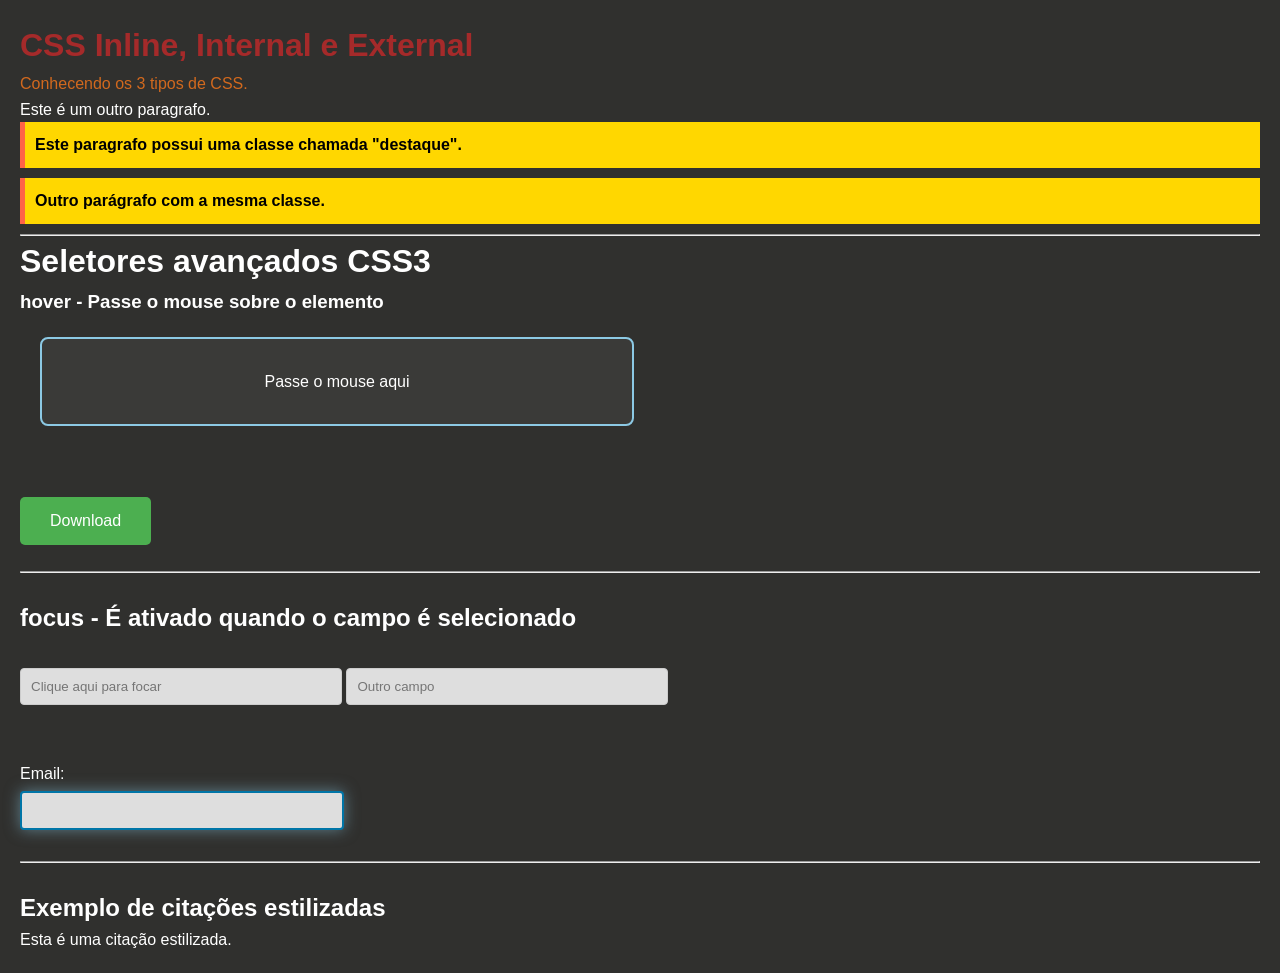
<file: aula-03-seletores-avançados-css3/index.html>
<!DOCTYPE html>
<html lang="pt-br">
<head>
    <meta charset="UTF-8">
    <meta name="viewport" content="width=device-width, initial-scale=1.0">
    <title>CSS Inline, Internal e External</title>
    <!-- Importando CSS Externo -->
     <link rel="stylesheet" href="styles.css">

    <!-- CSS Internal -->
     <style>
        header p {
            color: chocolate;
        }
     </style>
</head>
<body>
    <header>
        <!-- CSS Inline -->
        <h1 style="color: brown;">CSS Inline, Internal e External</h1>
        <p>Conhecendo os 3 tipos de CSS.</p>
    </header>    

    <p>Este é um outro paragrafo.</p>

    <p class="destaque">Este paragrafo possui uma classe chamada "destaque".</p>

    <p class="destaque">Outro parágrafo com a mesma classe.</p>

    <hr>

    <h1>Seletores avançados CSS3</h1>

    <h3>hover - Passe o mouse sobre o elemento</h3>

    <div class="box">
        Passe o mouse aqui
    </div>

    <br><br>

    <button class="btn-download">Download</button>

    <br><br><hr><br>

    <h2>focus - É ativado quando o campo é selecionado

    </h2>
    <br>
    <form action="">
        <input type="text" placeholder="Clique aqui para focar">
        <input type="text" placeholder="Outro campo">
    </form>

    <br><br>

    <label>Email:</label><br>
    <input type="email">

    <br><br><hr><br>

    <h2>Exemplo de citações estilizadas</h2>
    <blockquote class="citação">
        Esta é uma citação estilizada.
    </blockquote>
</body>
</html>
</file>
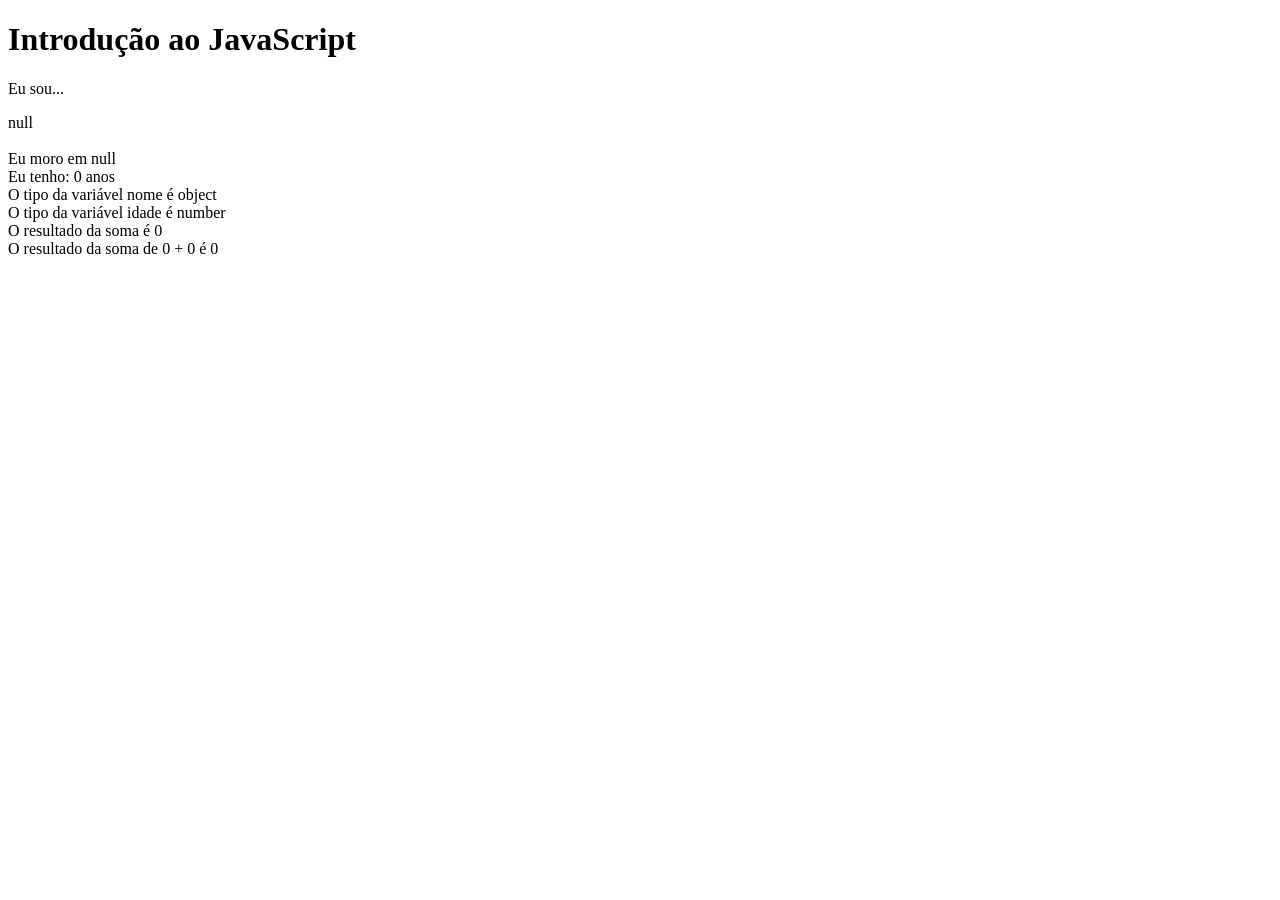
<file: AULA7 - introdução ao JS/index.html>
<!doctype html>
<html lang="pt-br">
  <head>
    <meta charset="UTF-8" />
    <meta name="viewport" content="width=device-width, initial-scale=1.0" />
    <title>Introducao ao javaScript</title>
  </head>
  <body>
    <h1>Introdução ao JavaScript</h1>
    <p>Eu sou...</p>
  </body>
  <!--JAVA SCRIPT INTERNO-->
  <script>
    /*
     */
    /*var nome = "Isaque";
    document.write(nome);
    document.write("<br>");*/
    var nome = window.prompt("Digite seu nome: ");
    document.write(nome);

    // LET
    document.write("<br>");
    let cidade = window.prompt("Digite a sua cidade: ");
    //document.write("Eu moro em: " + cidade);
    document.write("<br>");
    document.write("Eu moro em " + cidade + "<br>");

    //CONST
    const idade = Number(window.prompt("Digite a sua idade: "));
    document.write("Eu tenho: " + idade + " anos");
    document.write("<br>");

    // Verificando o tipo das variáveis
    document.write("O tipo da variável nome é " + typeof nome);
    document.write("<br> O tipo da variável idade é " + typeof idade);

    // EXIBINDO UMA MENSAGEM DE ALERTA
    window.alert(`Bem-vindo ${nome}!`);

    //SOLICITANDO DOIS NUMEROS AO USUARIO
    document.write("<br>");
    const n1 = Number(window.prompt("Digite um número: "));
    const n2 = Number(window.prompt("Digite outro número: "));
    const soma = n1 + n2;
    document.write("O resultado da soma é " + soma);
    document.write("<br>");
    document.write(`O resultado da soma de ${n1} + ${n2} é ${soma}`);

    //FORMATANDO STRINGS
    document.write(
      `<br> Seu nome em letras maiúsculas é ${nome.toUpperCase()}`,
    );
    document.write(
      `<br>eu nome em letras minúsculas é ${nome.toLocaleLowerCase()}`,
    );

    // FORMATAÇÃO DE NÚMEROS
    document.write("<br>")
    const salario = 2500;
    document.write(`<br> Salário com casas decimais: ${salario.toFixed(2)}`);
    document.write(
      `<br>Salário com casa decimal e vírgula: ${salario.toFixed(2).replace(".", ",")}`,
    );

    // FORMATAÇÃO DE MOEDA
    //REAL
document.write(`<br> Salário em real: ${salario.toLocaleString('pt-br', {style: 'currency', currency: 'BRL'})}`)

    //DOLAR
    document.write(`<br> Salário em dólar: ${salario.toLocaleString('pt-br', {style: 'currency', currency: 'USD'})}`)

  </script>
</html>
</file>
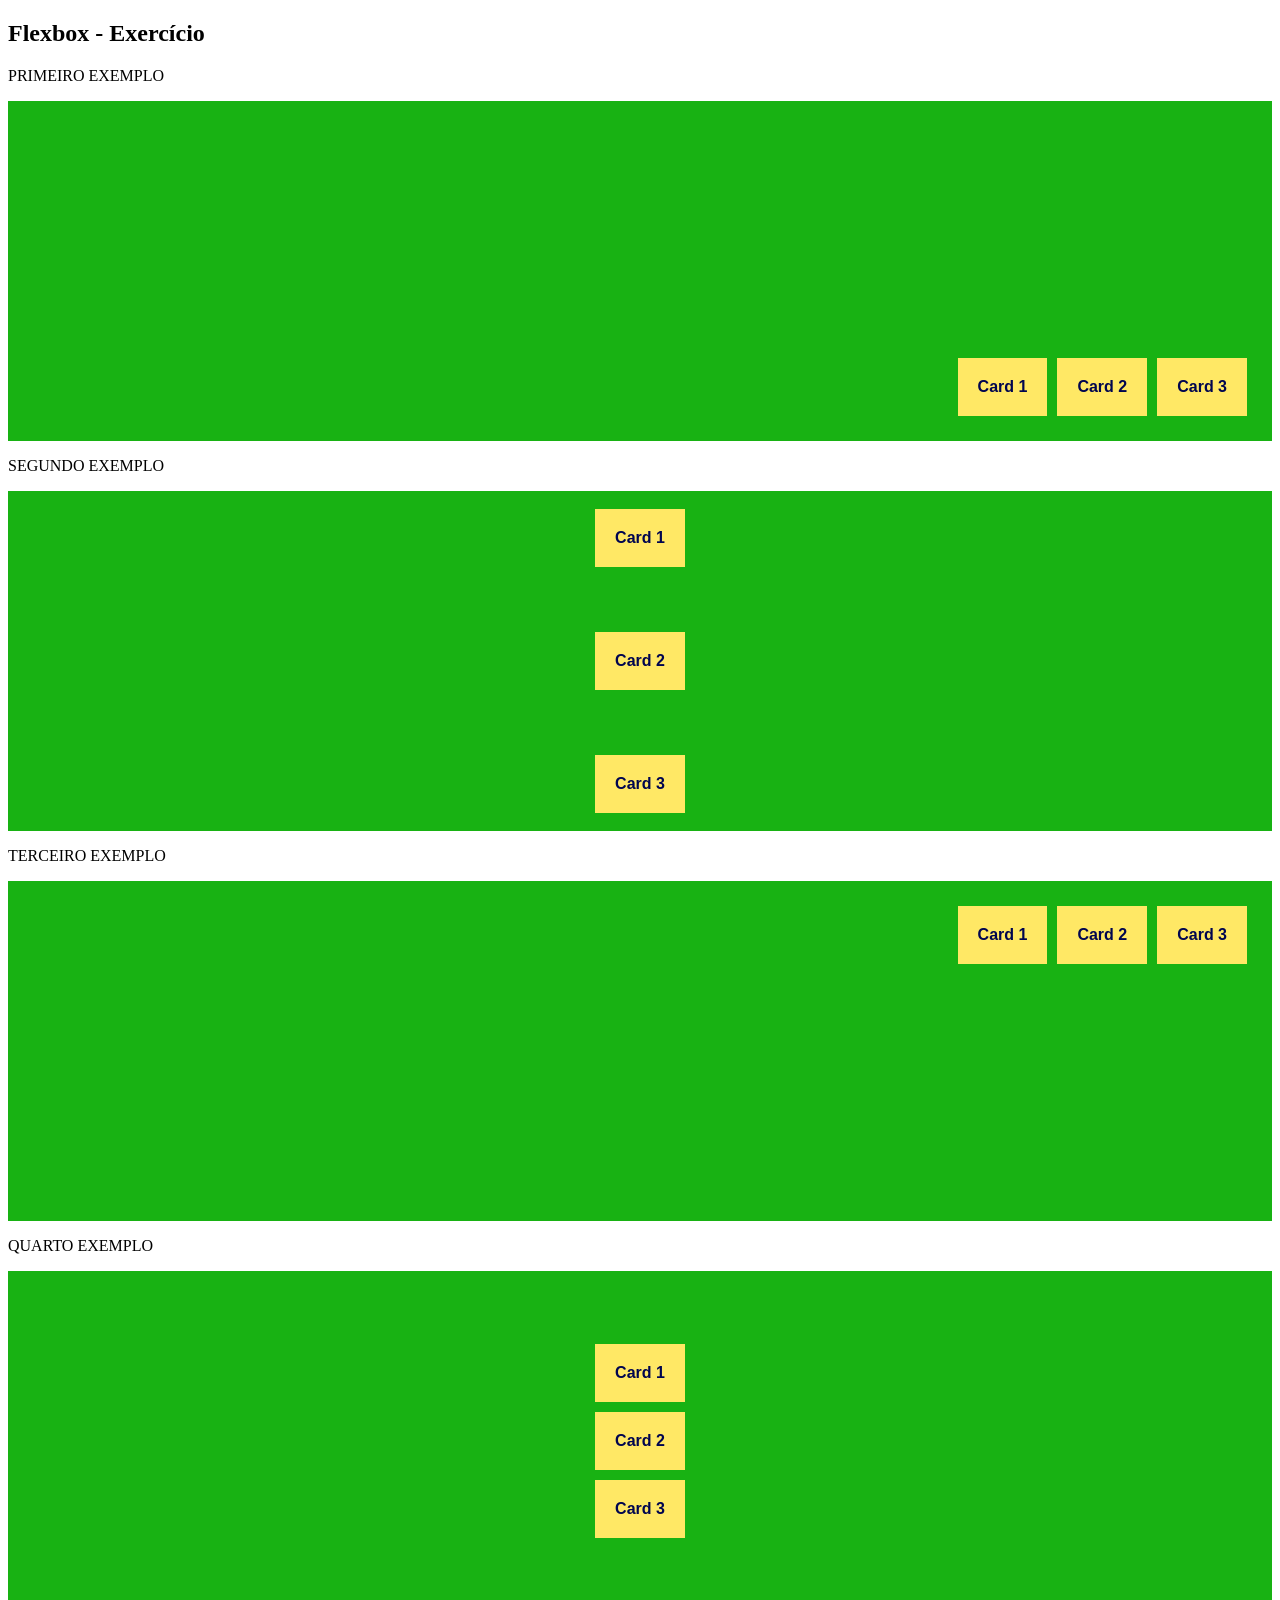
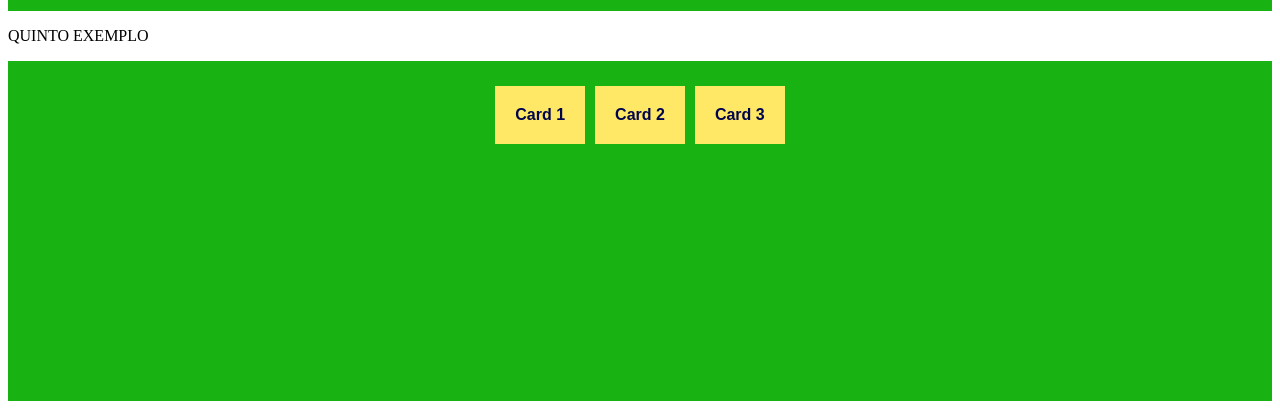
<file: Exercício-FlexBox/index.html>
<!DOCTYPE html>
<html lang="pt-br">
<head>
    <link rel="stylesheet" href="style.css">
    <meta charset="UTF-8">
    <meta name="viewport" content="width=device-width, initial-scale=1.0">
    <title>Document</title>
</head>
<body>
    <h2>Flexbox - Exercício</h2>
        
    <p>PRIMEIRO EXEMPLO</p>
        <div class="container row-end">
            <div class="card">Card 1</div>
            <div class="card">Card 2</div>
            <div class="card">Card 3</div>
        </div>

        <p>SEGUNDO EXEMPLO</p>
        <div class="container column">
            <div class="card">Card 1</div>
            <div class="card">Card 2</div>
            <div class="card">Card 3</div>
        </div>

        <p>TERCEIRO EXEMPLO</p>
        <div class="container row-start">
            <div class="card">Card 1</div>
            <div class="card">Card 2</div>
            <div class="card">Card 3</div>
        </div>

        <p>QUARTO EXEMPLO</p>
        <div class="container row-center">
            <div class="card">Card 1</div>
            <div class="card">Card 2</div>
            <div class="card">Card 3</div>
        </div>

        <p>QUINTO EXEMPLO</p>
        <div class="container row-ultimo">
            <div class="card">Card 1</div>
            <div class="card">Card 2</div>
            <div class="card">Card 3</div>
        </div>
</body>
</html>
</file>
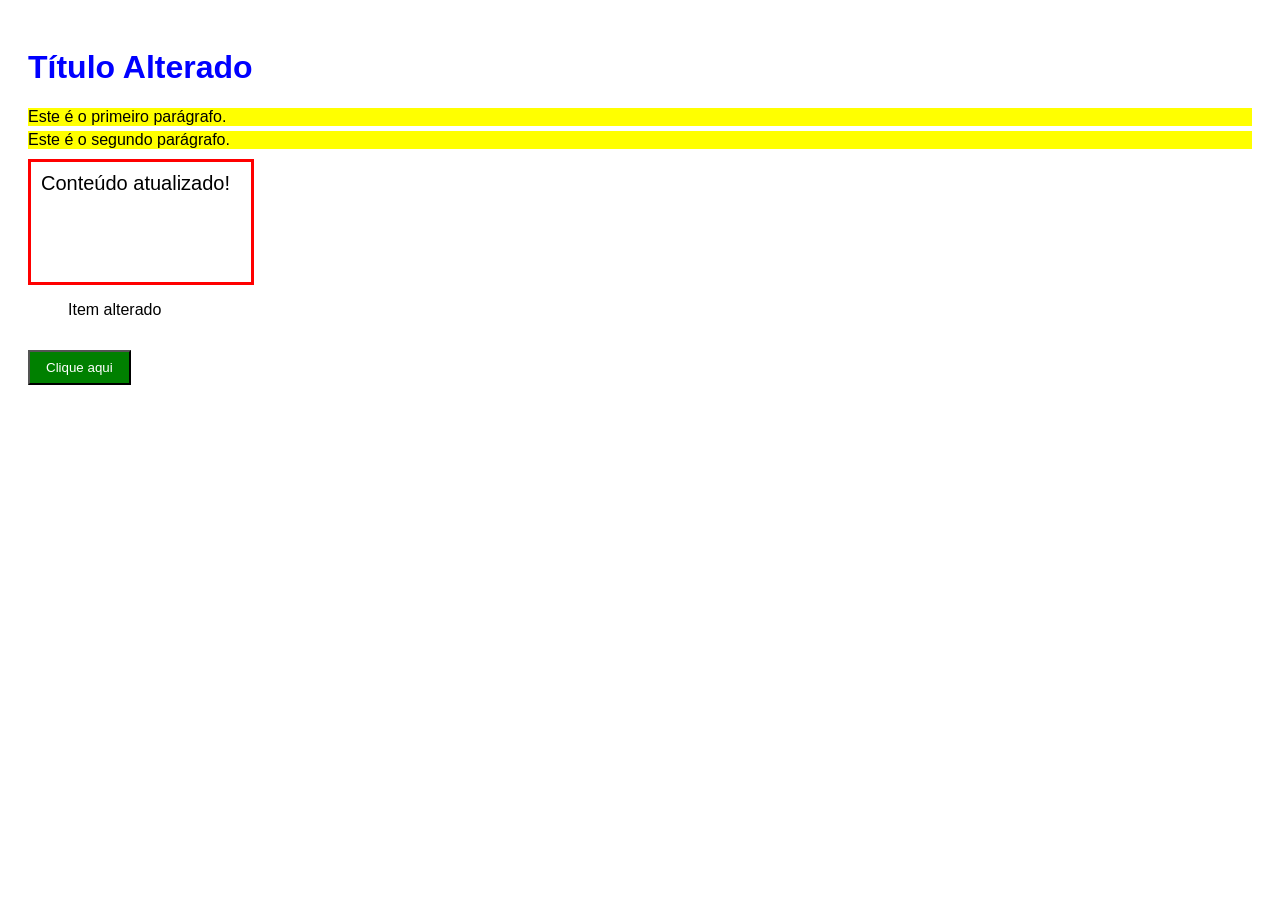
<file: Aula 8 - Manipulação DOM/exercício2/index.html>
<!DOCTYPE html>
<html lang="pt-br">
<head>
  <meta charset="UTF-8">
  <title>Exercício DOM - Seleção e Manipulação</title>
  <link rel="stylesheet" href="style.css">
</head>
<body>

  <h1 id="titulo">Título Original</h1>

  <p class="paragrafo">Este é o primeiro parágrafo.</p>
  <p class="paragrafo">Este é o segundo parágrafo.</p>

  <div id="caixa">Caixa de conteúdo</div>

  <ul id="lista">
    <li>Item 1</li>
    <li>Item 2</li>
    <li>Item 3</li>
  </ul>

  <button id="botao">Meu Botão</button>

  <script src="script.js"></script>
</body>
</html>
</file>
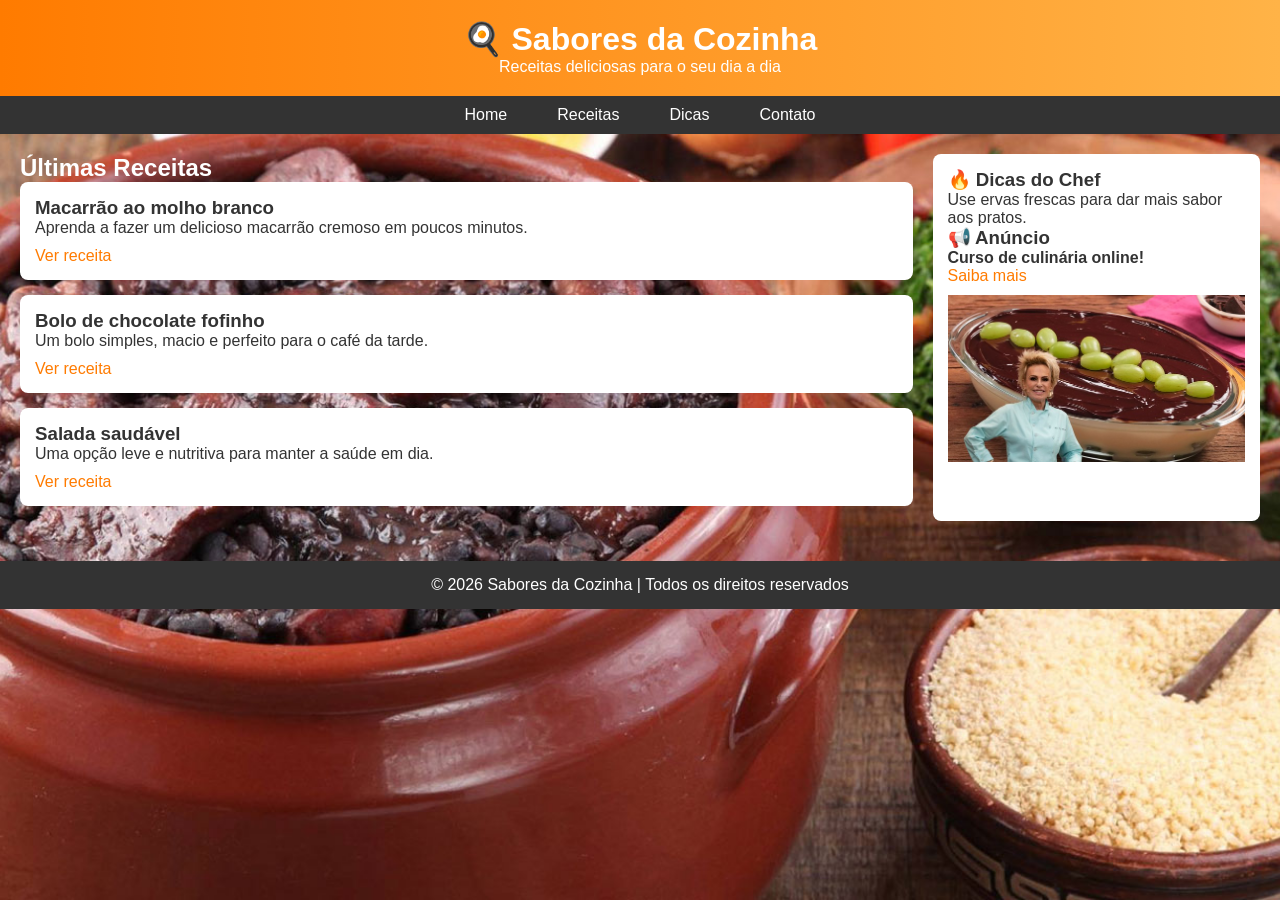
<file: atividade2.html>
<!DOCTYPE html>
<html lang="pt-br">
<head>
    <meta charset="UTF-8">
    <meta name="viewport" content="width=device-width, initial-scale=1.0">
    <title>Sabores da Cozinha</title>
    <link rel="stylesheet" href="atividade2.css">
</head>
<body>

    <header>
        <h1>🍳 Sabores da Cozinha</h1>
        <p>Receitas deliciosas para o seu dia a dia</p>
    </header>

    <nav>
        <ul>
            <li><a href="#">Home</a></li>
            <li><a href="#">Receitas</a></li>
            <li><a href="#">Dicas</a></li>
            <li><a href="#">Contato</a></li>
        </ul>
    </nav>

    <main>
        <section>
            <h2>Últimas Receitas</h2>

            <article>
                <h3>Macarrão ao molho branco</h3>
                <p>Aprenda a fazer um delicioso macarrão cremoso em poucos minutos.</p>
                <a href="#">Ver receita</a>
            </article>

            <article>
                <h3>Bolo de chocolate fofinho</h3>
                <p>Um bolo simples, macio e perfeito para o café da tarde.</p>
                <a href="#">Ver receita</a>
            </article>

            <article>
                <h3>Salada saudável</h3>
                <p>Uma opção leve e nutritiva para manter a saúde em dia.</p>
                <a href="#">Ver receita</a>
            </article>
        </section>

        <aside>
            <h3>🔥 Dicas do Chef</h3>
            <p>Use ervas frescas para dar mais sabor aos pratos.</p>

            <h3>📢 Anúncio</h3>
            <p><strong>Curso de culinária online!</strong></p>
            <a href="#">Saiba mais</a>
            <img src="anamaria.jpg" alt="Sobremesa da Ana Maria Braga" style="width:100%; margin-top:10px;">
        </aside>
    </main>

    <footer>
        <p>&copy; 2026 Sabores da Cozinha | Todos os direitos reservados</p>
    </footer>

</body>
</html>
</file>
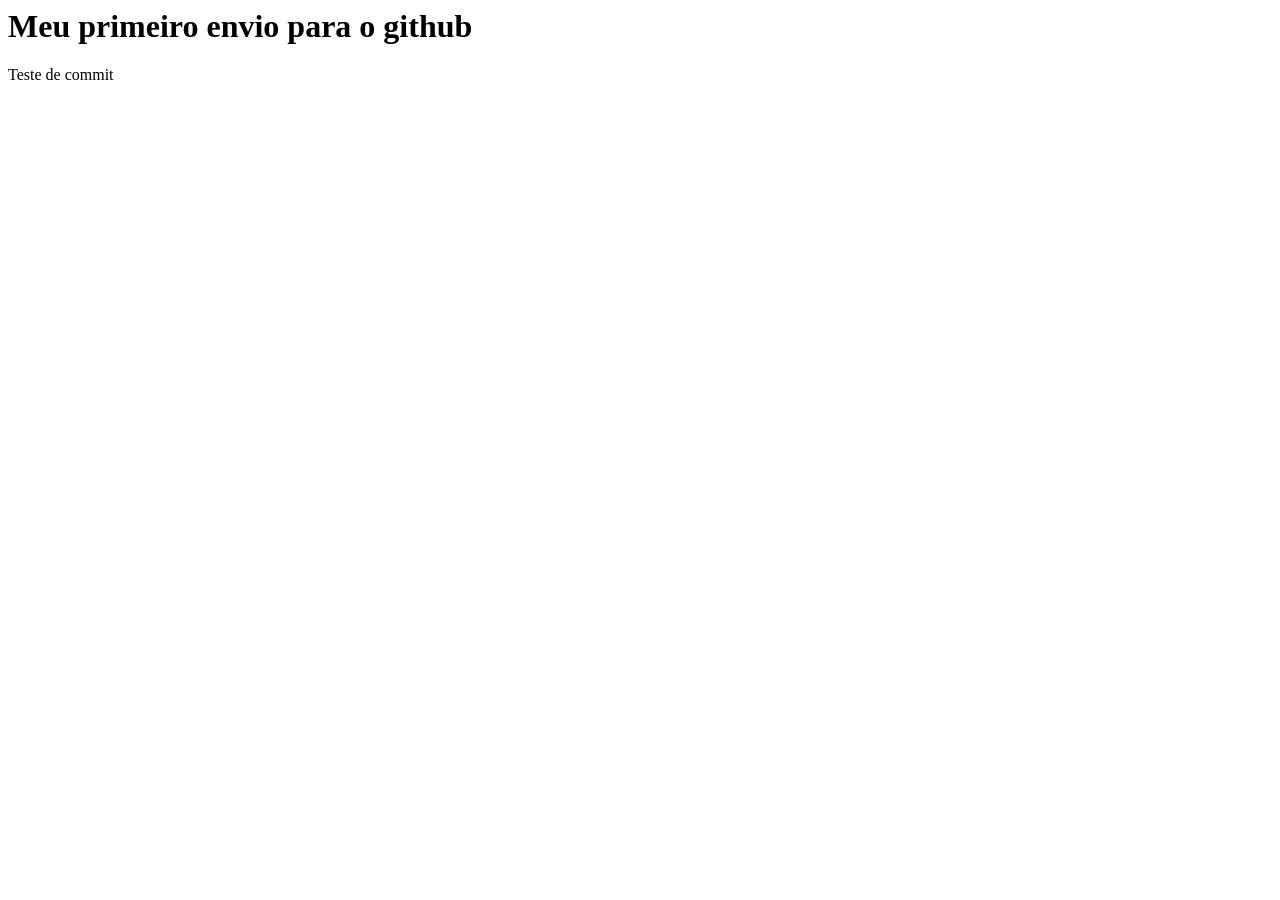
<file: testecommit.html>
<html lang="pt-br">
<head>
    <meta charset="UTF-8">
    <meta name="viewport" content="width=device-width, initial-scale=1.0">
    <title>Teste de commit para o github</title>
</head>
<body>
    <h1>Meu primeiro envio para o github</h1>
    <p>Teste de commit</p>
</body>
</html>
</file>
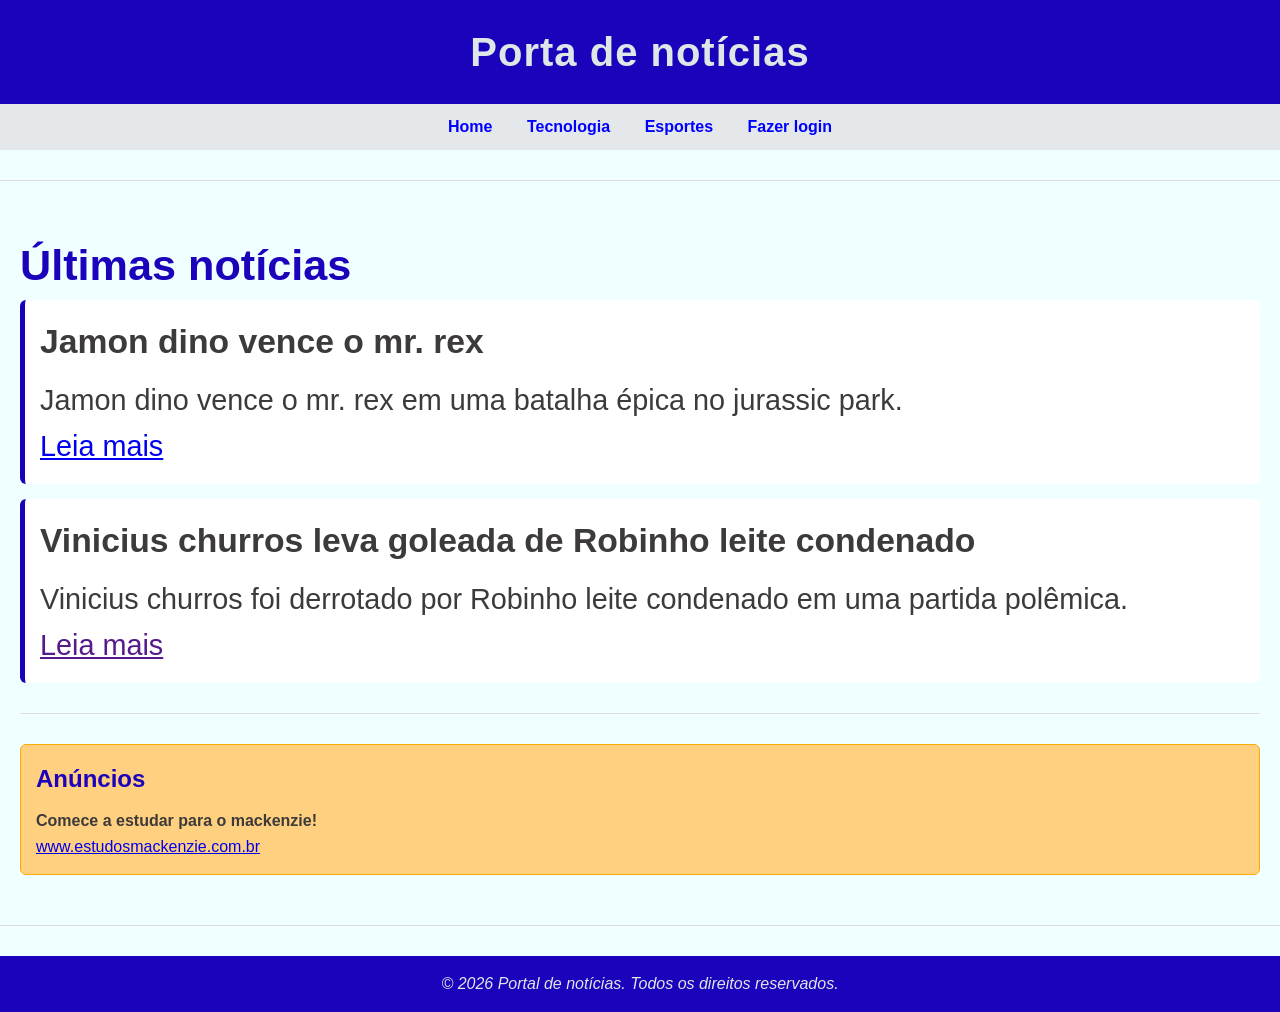
<file: Aula-2-semantica-html5/semantica.html>
<!DOCTYPE html>
<html lang="pt-br">
<head>
    <meta charset="UTF-8">
    <meta name="viewport" content="width=device-width, initial-scale=1.0">
    <title>site com tags semanticas</title>
    <link rel="stylesheet" href="style.css">
</head>
<body>
    <!-- <div>
        <h1>Porta de notícias</h1>
    </div>
    A tag div (division) cria uma divisão no site, porém não é
    semantica, ou seja, não dá significado para aquele elemento.semantica, 
    ou seja, não dá significado para aquele elemento -->

    <!-- CABEÇALHO DO SITE, ONDE FICA O LOGO, O NOME DO SITE, ETC. -->
    <header>
        <h1>Porta de notícias</h1>
    </header>
    <!-- Menu de NAVEGAÇÃO -->
    <nav>
        <ul>
            <li><a href="#">Home</a></li>
            <li><a href="#">Tecnologia</a></li>
            <li><a href="#">Esportes</a></li>  
            <li><a href="#">Fazer login</a></li>
        </ul>
    </nav>
    <!-- Linha divisória -->
     <hr>
    <!-- CONTEÚDO PRINCIPAL DO SITE -->
    <main>
     <section>
        <h2>Últimas notícias</h2>
        <article>
            <h3>Jamon dino vence o mr. rex</h3>
            <p>Jamon dino vence o mr. rex em uma batalha épica no jurassic park.</p>
            <a href="#">Leia mais</a>
        </article>
        <article>
            <h3>Vinicius churros leva goleada de Robinho leite condenado</h3>
            <p>Vinicius churros foi derrotado por Robinho leite condenado em uma partida polêmica.</p>
            <a href="">Leia mais</a>
        </article>
     </section>
     <hr>
     <aside>
        <h3>Anúncios</h3>
        <p><strong>Comece a estudar para o mackenzie!</strong></p>
        <p><a href="https://kirka.io/">www.estudosmackenzie.com.br</a></p>
     </aside>
    </main>
    <hr>
    <!-- Rodapé do site -->
    <footer>
        <p><em>&copy; 2026 Portal de notícias. Todos os direitos reservados.</em></p>
    </footer>
</body>
</html>
</file>
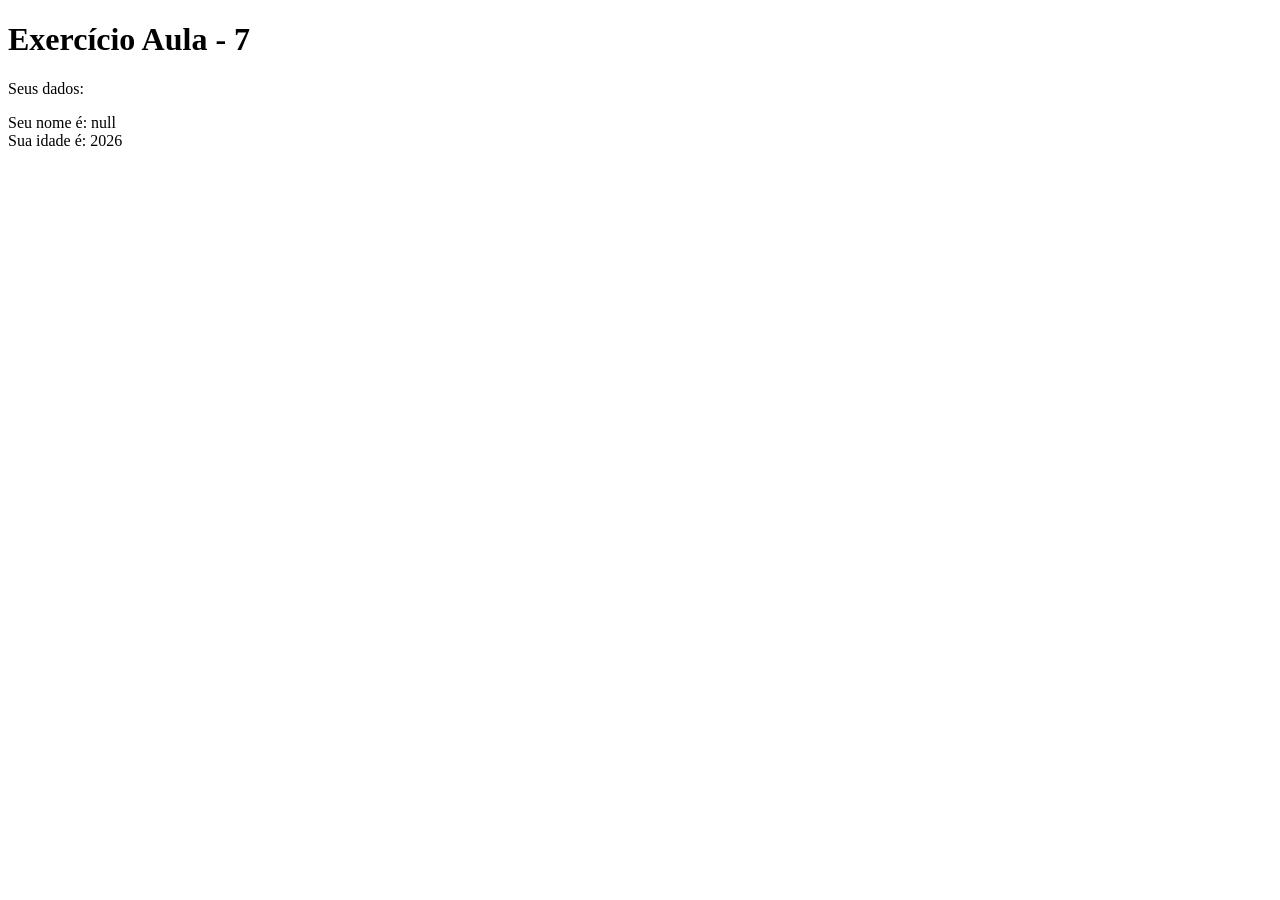
<file: AULA7 - introdução ao JS/java.html>
<!doctype html>
<html lang="pt-br">
  <head>
    <meta charset="UTF-8" />
    <meta name="viewport" content="width=device-width, initial-scale=1.0" />
    <title>Exercício Aula - 7</title>
  </head>
  <body>
    <h1>Exercício Aula - 7</h1>
    <p>Seus dados:</p>
  </body>
  <script>
    let nome = window.prompt("Digite seu nome: ");
    document.write("Seu nome é: " + nome);
    document.write("<br>");

    let ano = Number(window.prompt("Digite o seu ano de nascimento: "));
    let soma = 2026 - ano;
    document.write("Sua idade é: " + soma);
    document.write("<br>");

    let cidade = window.prompt("Digite sua cidade: ");
    document.write(`Você mora em: ${cidade.toUpperCase()}`);
    document.write("<br>");

    let salario = Number(window.prompt("DIgite o seu salário: "));
    let sald = salario * 0.19;
    document.write("Seu salário em dólares é: " + sald.toLocaleString('pt-br', {style: 'currency', currency: 'USD'}));
  </script>
</html>
</file>
<file: aula-03-seletores-avançados-css3/styles.css>
/* CSS EXTERNO */

/* Estilos universais */
* {
    margin: 0;
    padding: 0;
}

/* Estilos gerais */
body {
    font-family: "Arial";
    background-color: #30302e;
    color: #ffffff;
    padding: 20px;
    line-height: 1.6;
}

.destaque {
    background-color: #ffd700;
    color: black;
    padding: 10px;
    margin-bottom: 10px;
    border-left: 5px solid #ff6347;
    font-weight: bold;
}

.box {
    width: 530px;
    background-color: #3a3a38;
    padding: 30px;
    text-align: center;
    border: 2px solid #8cc9e4;
    border-radius: 8px;
    margin: 20px;
    cursor: pointer;
    transition: all 0.3s ease;
}
/* Será executado quando o usuário passar o mouse em cima */
.box:hover {
    background-color: #8cc9e4;
    color: #30302e;
    transform: scale(0.9);
}

.btn-download {
    background-color: #4caf50;
    color: white;
    padding: 15px 30px;
    border: none;
    border-radius: 5px;
    font-size: 16px;
    cursor: pointer;
    transition: background-color 1s ease;
}

.btn-download:hover {
    background-color: #2f7533;
}

/* Formatando inputs formulário */
input {
    width: 300px;
    padding: 10px;
    margin: 5px 0;
    border: 1px solid #ccc;
    border-radius: 4px;
    background-color: #dedede;
    color: #efefef;
    transition: border-color 1s ease, box-shadow 1s ease;
}

input:focus {
    
    outline: none;
    border: #0075a7 2px solid;
    box-shadow: 0 0 15px rgba(140, 201, 228, 0.5);
}

input[type="email"] {
    border: 2px solid #0075a7;
    box-shadow: 0 0 15px rgba(140, 201, 228, 0.5);
    color:#30302e
}

.citacao {
    font-style: italic;
    color: #ff7b00;
    border-left: 4px solid #ff7b00;
    padding-left: 10px;
    margin: 20px 0;
    position: relative;
    font-size: 20px;
    font-style: italic;
}
</file>
<file: Exercício-FlexBox/style.css>
.container {
    background-color: #18b213;
    display: flex;
    /* justify-content: center; */
    /*align-items: center;*/
    /*gap: 50px;*/
    height: 300px;
    padding: 20px;
}

.card{
    background-color: rgb(255, 232, 101);
    color: rgb(0, 5, 79);
    padding: 20px;
    text-align: center;
    font-family: Arial;
    font-weight: bold;
    margin: 5px;
}

.row-end{
    justify-content: flex-end;
    align-items: flex-end;
    flex-direction: row;
}
.column{
    gap: 55px;
    flex-direction: column;
    justify-content: center;
    align-items: center;
}

.row-start{
    justify-content: flex-end;
    align-items: flex-start;
    flex-direction: row;
}

.row-center{
    flex-direction: column;
    justify-content: center;
    align-items: center;
}

.row-ultimo{
    justify-content: center;
    align-items: flex-start;
    flex-direction: row;
}
</file>
<file: Aula 8 - Manipulação DOM/exercício2/style.css>
body {
    font-family: Arial, sans-serif;
    padding: 20px;
  }
  
  #caixa {
    width: 200px;
    height: 100px;
    border: 1px solid #333;
    margin-top: 10px;
    padding: 10px;
  }
  
  #botao {
    margin-top: 15px;
    padding: 8px 16px;
  }
  
  .paragrafo {
    margin: 5px 0;
  }
</file>
<file: atividade2.css>
* {
    margin: 0;
    padding: 0;
    box-sizing: border-box;
}

body {
    font-family: Arial, sans-serif;
    background: url('feijoada.jpg') no-repeat center center fixed;
    background-size: cover;
    color: #333;
}

/* Cabeçalho */
header {
    background: linear-gradient(90deg, #ff7b00, #ffb347);
    color: white;
    text-align: center;
    padding: 20px;
}

/* Menu */
nav {
    background-color: #333;
}

nav ul {
    display: flex;
    justify-content: center;
    list-style: none;
}

nav li {
    margin: 10px;
}

nav a {
    color: white;
    text-decoration: none;
    padding: 10px 15px;
    transition: 0.3s;
}

/* HOVER ANIMADO */
nav a:hover {
    background-color: #ff7b00;
    border-radius: 5px;
    transform: scale(1.1);
}

/* Layout principal */
main {
    display: flex;
    padding: 20px;
    gap: 20px;
}

/* Conteúdo */
section {
    flex: 3;
}

article {
    background-color: white;
    padding: 15px;
    margin-bottom: 15px;
    border-radius: 8px;
    transition: 0.3s;
}

/* Hover nos artigos */
article:hover {
    transform: translateY(-5px);
    box-shadow: 0px 5px 15px rgba(0,0,0,0.2);
}

/* Links */
article a {
    display: inline-block;
    margin-top: 10px;
    color: #ff7b00;
    text-decoration: none;
    transition: 0.3s;
}

article a:hover {
    color: #333;
    transform: scale(1.05);
}

/* Barra lateral */
aside {
    flex: 1;
    background-color: #fff;
    padding: 15px;
    border-radius: 8px;
}

aside a {
    color: #ff7b00;
    text-decoration: none;
}

/* Rodapé */
footer {
    text-align: center;
    background-color: #333;
    color: white;
    padding: 15px;
    margin-top: 20px;
}
section h2 {
    color: white;
}
</file>
<file: Aula-2-semantica-html5/style.css>
/* Configuração universal */
* {
    margin: 0;
    padding: 0;
    
}
body {
    font-family: Arial, Helvetica, sans-serif;
    background-color: azure;
    color: rgb(61, 58, 58);
    line-height: 1.6;
}
/*Cabeçalho*/
header {
    background-color: rgb(27, 2, 187);
    color: rgb(221, 231, 231);
    padding: 20px 20px;
    text-align: center;
}
header h1 {
    font-size: 2.5em;
    letter-spacing: 1px;
}
/*Menu de navegação*/
nav{
   padding: 10px;
    background-color: rgba(228, 228, 230, 0.824);
}
nav ul{
    list-style: none;
    text-align: center;
}
nav ul li {
    display: inline;
    margin: 0 15px;
}
nav ul li a{
    color: blue;
    text-decoration: none;
    font-weight: bold;
}
nav ul li a:hover{
text-decoration: underline;
color: #ffaa00;
}
hr {
    margin: 30px 0;
    height: 1px;
    border: none;
    background-color: #ddd;
}
main {
    padding: 20px;
}

section {
    margin-bottom: 15px;
    font-size: 1.8em;
    color: rgb(27, 2, 187); 
}
article {
    background-color: white;
    border-radius: 6px;
    padding: 15px  ;
    margin-bottom: 15px;
    border-left: 5px solid rgb(27, 2, 187);
}
article h3 {
    margin-bottom: 8px;
    color:rgb(61, 58, 58);
}   
article p {
    color: rgb(61, 58, 58);
}
aside {
    background-color: #ffd080;
    padding: 15px;
    border-radius: 6px;
    border: 1px solid #ffaa00;
}
aside h3 {
    margin-bottom: 10px;
    color: rgb(27, 2, 187);
    font-size: 1.5em;
}
footer {
    background-color: rgb(27, 2, 187);
    color: rgb(221, 231, 231);
    text-align: center;
    padding: 15px;
    font-size: o.9em;   
}
</file>
